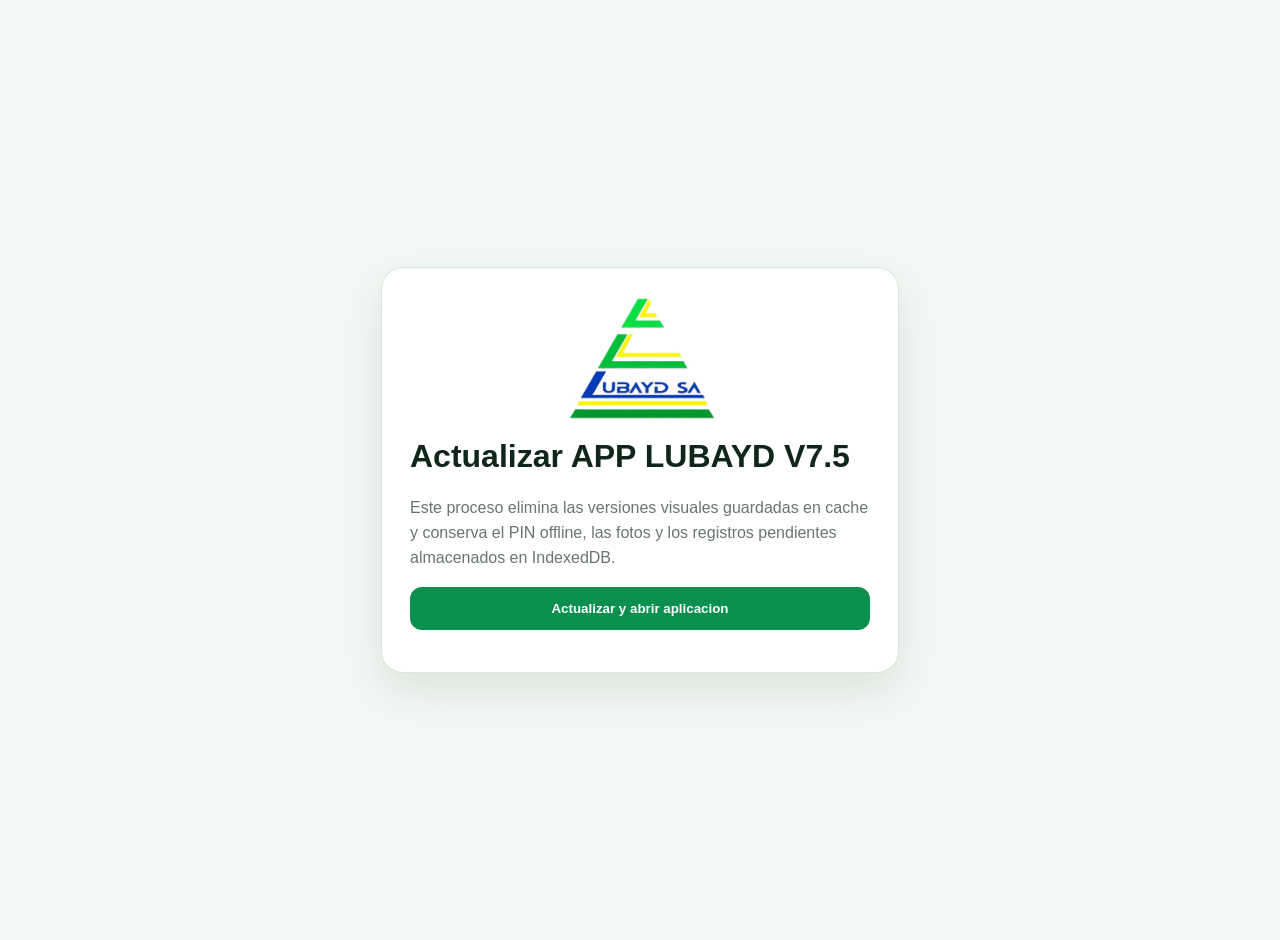
<file: reset.html>
<!doctype html>
<html lang="es">
<head>
  <meta charset="utf-8">
  <meta name="viewport" content="width=device-width, initial-scale=1, viewport-fit=cover">
  <title>Actualizar APP LUBAYD V7.5</title>
  <style>
    body{margin:0;min-height:100vh;display:grid;place-items:center;padding:20px;background:#f3f8f4;font-family:Arial,sans-serif;color:#10261a}.card{width:min(460px,100%);padding:28px;border:1px solid #d7e7dc;border-radius:22px;background:#fff;box-shadow:0 18px 44px rgba(9,54,32,.1)}h1{margin-top:0}p{line-height:1.55;color:#68766e}button{width:100%;padding:14px;border:0;border-radius:12px;background:#0b8f4f;color:#fff;font-weight:700;cursor:pointer}.note{margin-top:14px;font-size:12px}
  </style>
</head>
<body>
  <main class="card"><img src="./logo-original.png" alt="LUBAYD SA" style="display:block;width:150px;height:auto;margin:0 auto 18px">
    <h1>Actualizar APP LUBAYD V7.5</h1>
    <p>Este proceso elimina las versiones visuales guardadas en cache y conserva el PIN offline, las fotos y los registros pendientes almacenados en IndexedDB.</p>
    <button id="resetButton" type="button">Actualizar y abrir aplicacion</button>
    <p id="status" class="note"></p>
  </main>
  <script>
    document.getElementById('resetButton').addEventListener('click', async function(){
      const status=document.getElementById('status');status.textContent='Actualizando...';
      if('serviceWorker' in navigator){const regs=await navigator.serviceWorker.getRegistrations();await Promise.all(regs.map(function(reg){return reg.unregister();}));}
      const keys=await caches.keys();await Promise.all(keys.map(function(key){return caches.delete(key);}));
      status.textContent='Listo. Abriendo la aplicacion...';
      setTimeout(function(){location.replace('./?v=7.6.0&t='+Date.now());},450);
    });
  </script>
</body>
</html>
</file>
